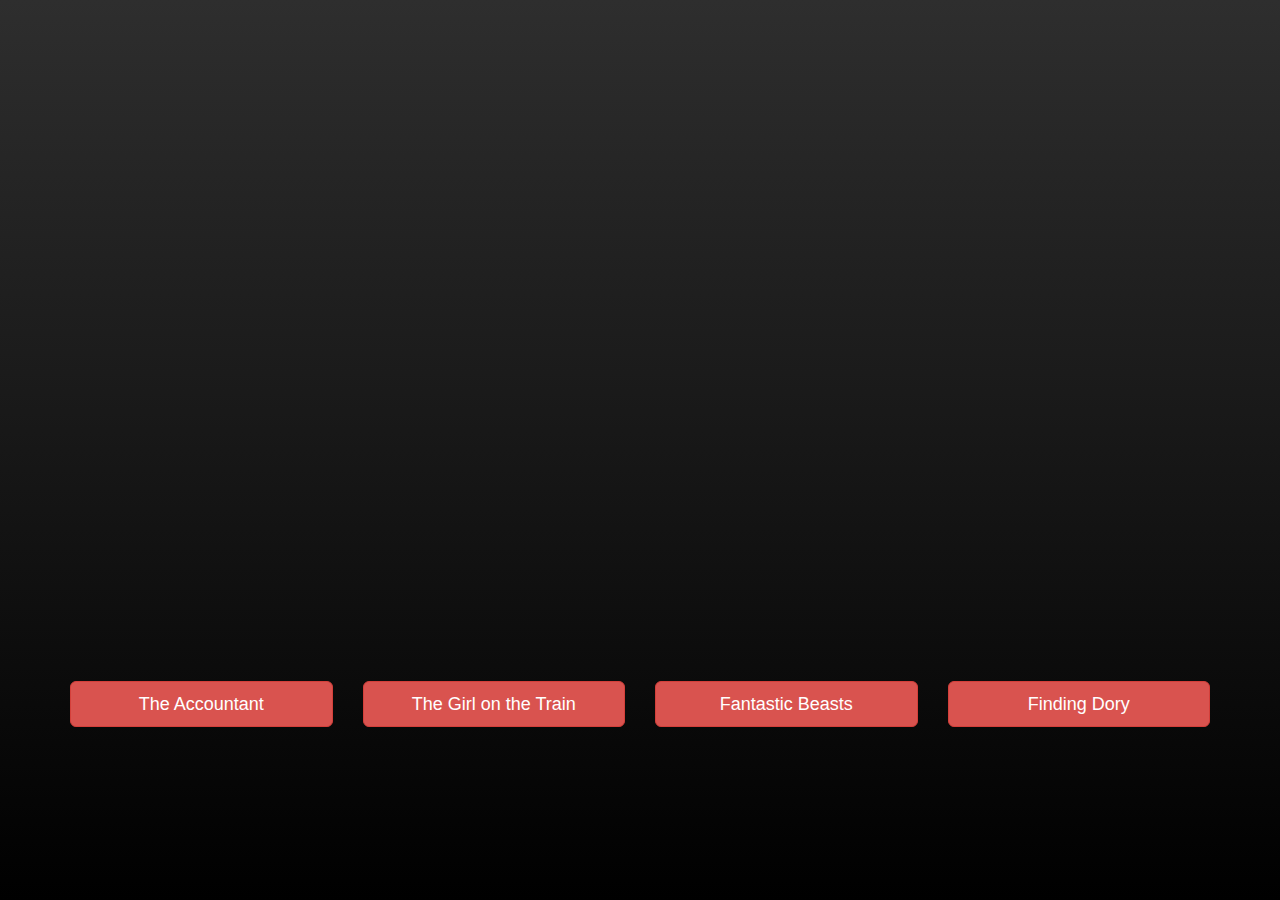
<file: index.html>
<!DOCTYPE html>
<html>
<head>
  <title>Movie Trailer Park</title>
  <meta http-equiv="Content-Type" content="text/html; charset=utf-8" />
  <meta http-equiv="X-UA-Compatible" content="IE=edge" />
  <meta name="viewport" content="width=device-width, initial-scale=1.0" />
  <script type="text/javascript" src="https://cdn.polyfill.io/v2/polyfill.min.js?features=es6,fetch,Array.prototype.includes"></script>
  <link rel="stylesheet" href="https://maxcdn.bootstrapcdn.com/bootstrap/3.3.7/css/bootstrap.min.css" integrity="sha384-BVYiiSIFeK1dGmJRAkycuHAHRg32OmUcww7on3RYdg4Va+PmSTsz/K68vbdEjh4u" crossorigin="anonymous">
  <link rel="stylesheet" type="text/css" href="css/global.css" />
</head>
<body>
  <div class="container">
    <br />
    <div class="embed-responsive embed-responsive-16by9">
      <div id="player"></div>
    </div>
    <br />
    <div id="trailers" class="row">
    </div>
    <br />
  </div>
  <script src="https://www.youtube.com/iframe_api"></script>
  <script src="js/Movie.js"></script>
  <script src="js/global.js"></script>
</body>
</html>
</file>
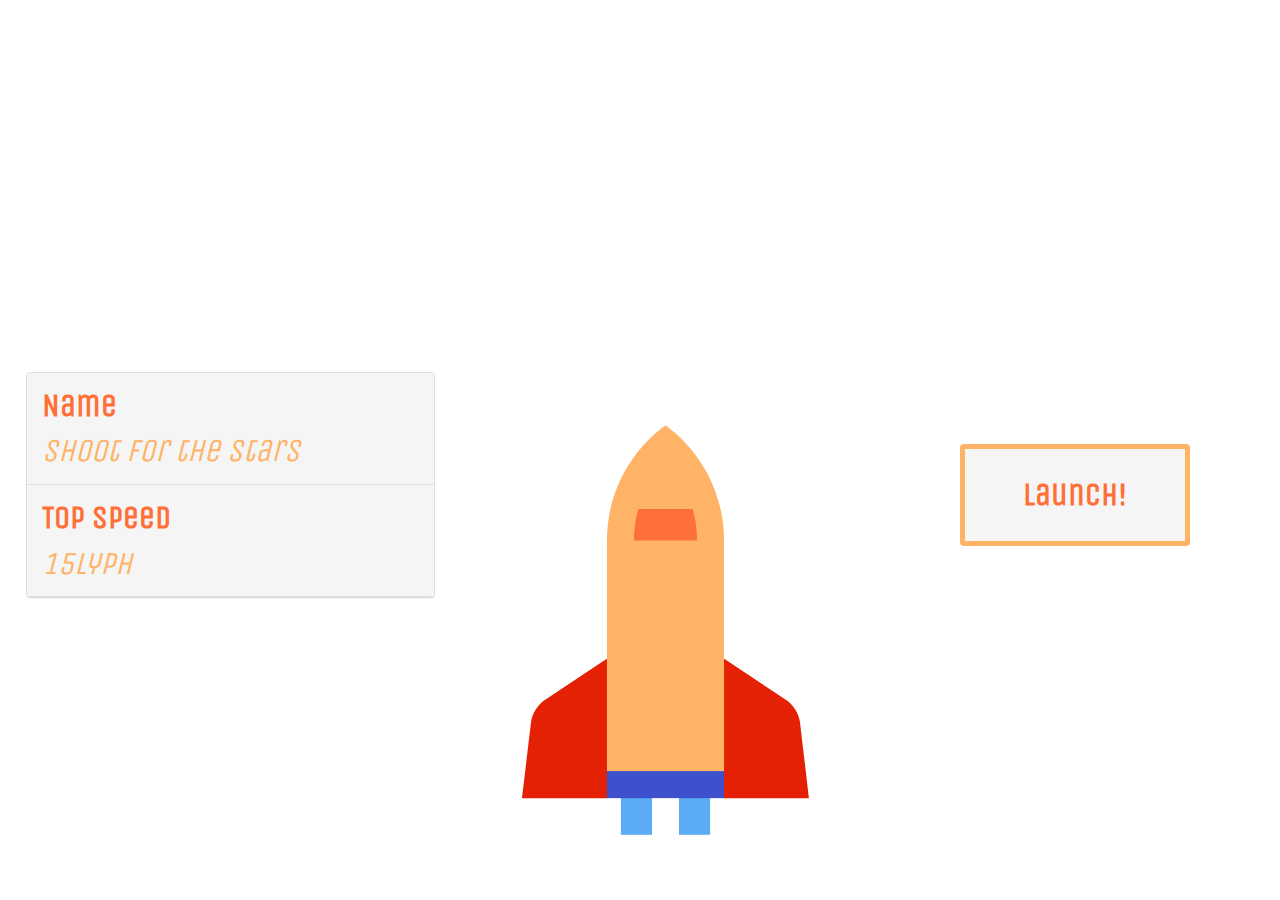
<file: spaceships.html>
<!DOCTYPE html>
<html>
<head>
  <title>Spaceships</title>
  <meta http-equiv="Content-Type" content="text/html; charset=utf-8" />
  <meta http-equiv="X-UA-Compatible" content="IE=edge" />
  <meta name="viewport" content="width=device-width, initial-scale=1.0" />
  <!-- Stylesheets go here. -->
  <link rel="stylesheet" href="https://maxcdn.bootstrapcdn.com/bootstrap/3.3.7/css/bootstrap.min.css" integrity="sha384-BVYiiSIFeK1dGmJRAkycuHAHRg32OmUcww7on3RYdg4Va+PmSTsz/K68vbdEjh4u" crossorigin="anonymous">
  <link href="https://fonts.googleapis.com/css?family=Unica+One" rel="stylesheet">
  <link rel="stylesheet" type="text/css" href="css/spaceships.css" />
</head>
<body>
  <div id="messages" class="text-center flex">
    <div id="message_content"></div>
  </div>
  <div class="flex">
    <div id="stats" class="flex1">
      <div class="panel panel-default">
        <div class="panel-heading">Name<br /> <span id="shipName" class="panel-default"></span></div>
        <div class="panel-heading">Top Speed<br /> <span id="topSpeed" class="panel-default"></span></div>
      </div>
    </div>
    <div id="spaceship" class="flex flex1">
      <img src="img/spaceship.svg" alt="Spaceship">
    </div>
    <div id="launch" class="text-center flex1">
      <button class="btn btn-default" type=button id="launch_button">Launch!</button>
    </div>
  </div>



  <!-- Scripts go here. -->
  <script type="text/javascript" src="https://cdn.polyfill.io/v2/polyfill.min.js?features=fetch"></script>
  <script type="text/javascript" src="js/spaceships.js"></script>
</body>
</html>
</file>
<file: css/global.css>
* {
  box-sizing: border-box;
}

html, body {
  min-height: 100%;
}

img {
  width: 100%;
}

body {
  background: linear-gradient(#2e2e2e, black);
}
</file>
<file: css/spaceships.css>
* {
  box-sizing: border-box;
}

img {
  width: 100%;
}

body {
  height: 100vh;
  font-family: 'Unica One', monospace;
}

.flex {
  display: flex;
  align-items: center;
  justify-content: center;
}

.flex1 {
  flex: 1;
}

.border {
  border: 2px solid black;
}

#messages {
  height: 10vh;
  font-size: 2.9vw;
  color: #5bacf5;
  font-weight: bold;
}

#spaceship {
  height: 90vh;
  align-items: flex-end;
}

#spaceship img {
  height: 60vh;
  transition: all 1.5s ease;
}

#stats {
  padding: 2vw;
}

.panel-default {
  font-size: 2.5vw;
}

.panel-default .panel-heading {
  color: #ff7039;
  font-weight: bold;
}

.panel-default span {
  color: #ffb367;
  font-style: italic;
  font-weight: normal;
}

#launch_button {
  font-size: 2.5vw;
  font-weight: bold;
  border: 5px solid #ffb367;
  color: #ff7039;
  background-color: whitesmoke;
  width: 18vw;
  height: 8vw;
}
</file>
